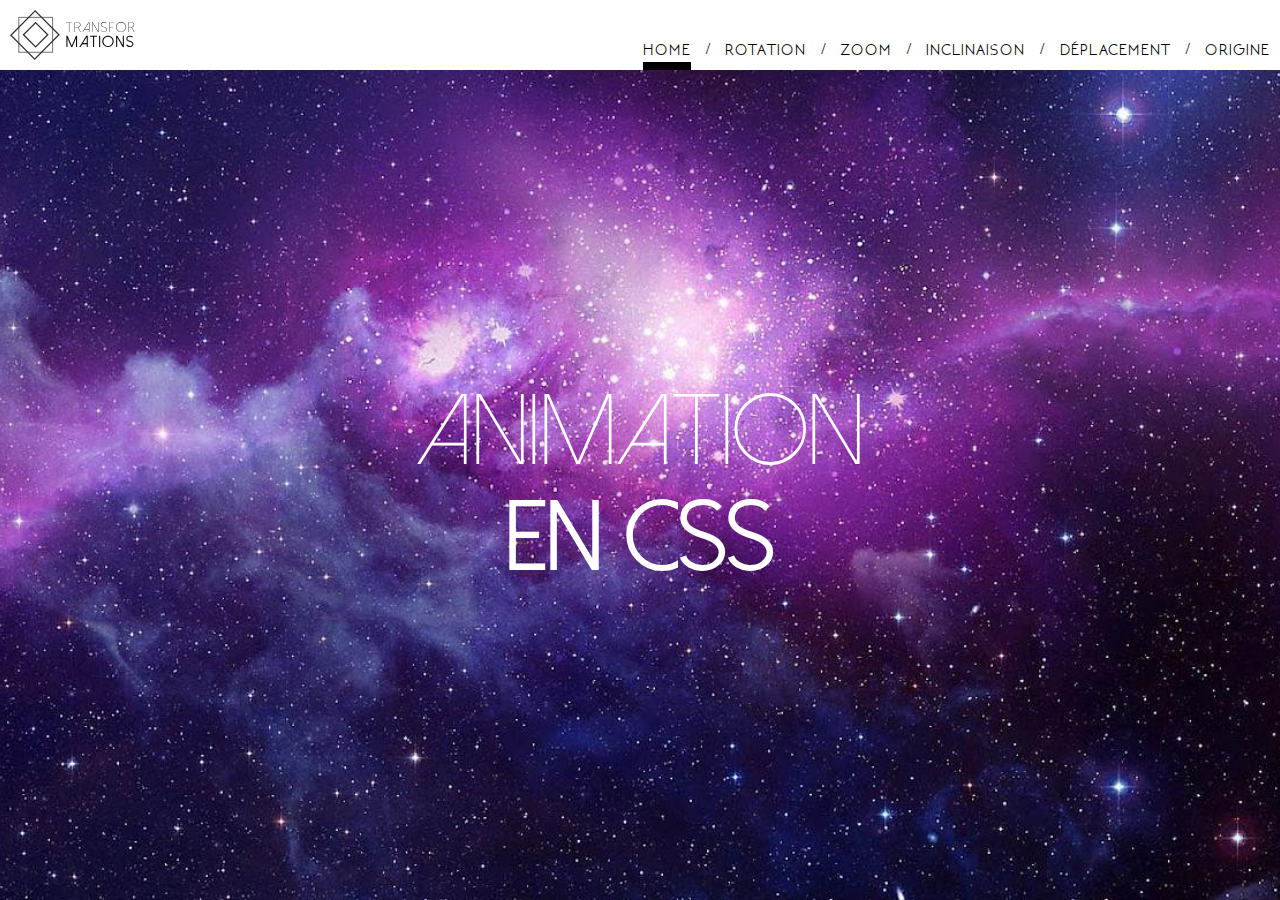
<file: animation/index.html>
<!DOCTYPE html>
<html lang="fr">
<head>
    <meta charset="UTF-8">
    <meta name="viewport" content="width=device-width, initial-scale=1.0">
    <title>Multipages</title>
    <link rel="stylesheet" href="css/styles.css">
</head>
<body>
    <header>
        <img src="img/logo.svg" alt="">
        <nav>
            <ul>
                <li><a href="index.html" class="ici">Home</a><span>/</span></li>
                <li><a href="pages/rotation.html">Rotation</a><span>/</span></li>
                <li><a href="pages/zoom.html">Zoom</a><span>/</span></li>
                <li><a href="pages/inclinaison.html">Inclinaison</a><span>/</span></li>
                <li><a href="pages/deplacement.html">Déplacement</a><span>/</span></li>
                <li><a href="pages/origin.html">Origine</a></li>
            </ul>
        </nav>
    </header>
    <main>
        <section>
            <h1>
                animation <br/>en css
            </h1>
        </section>
    </main>
</body>
</html>
</file>
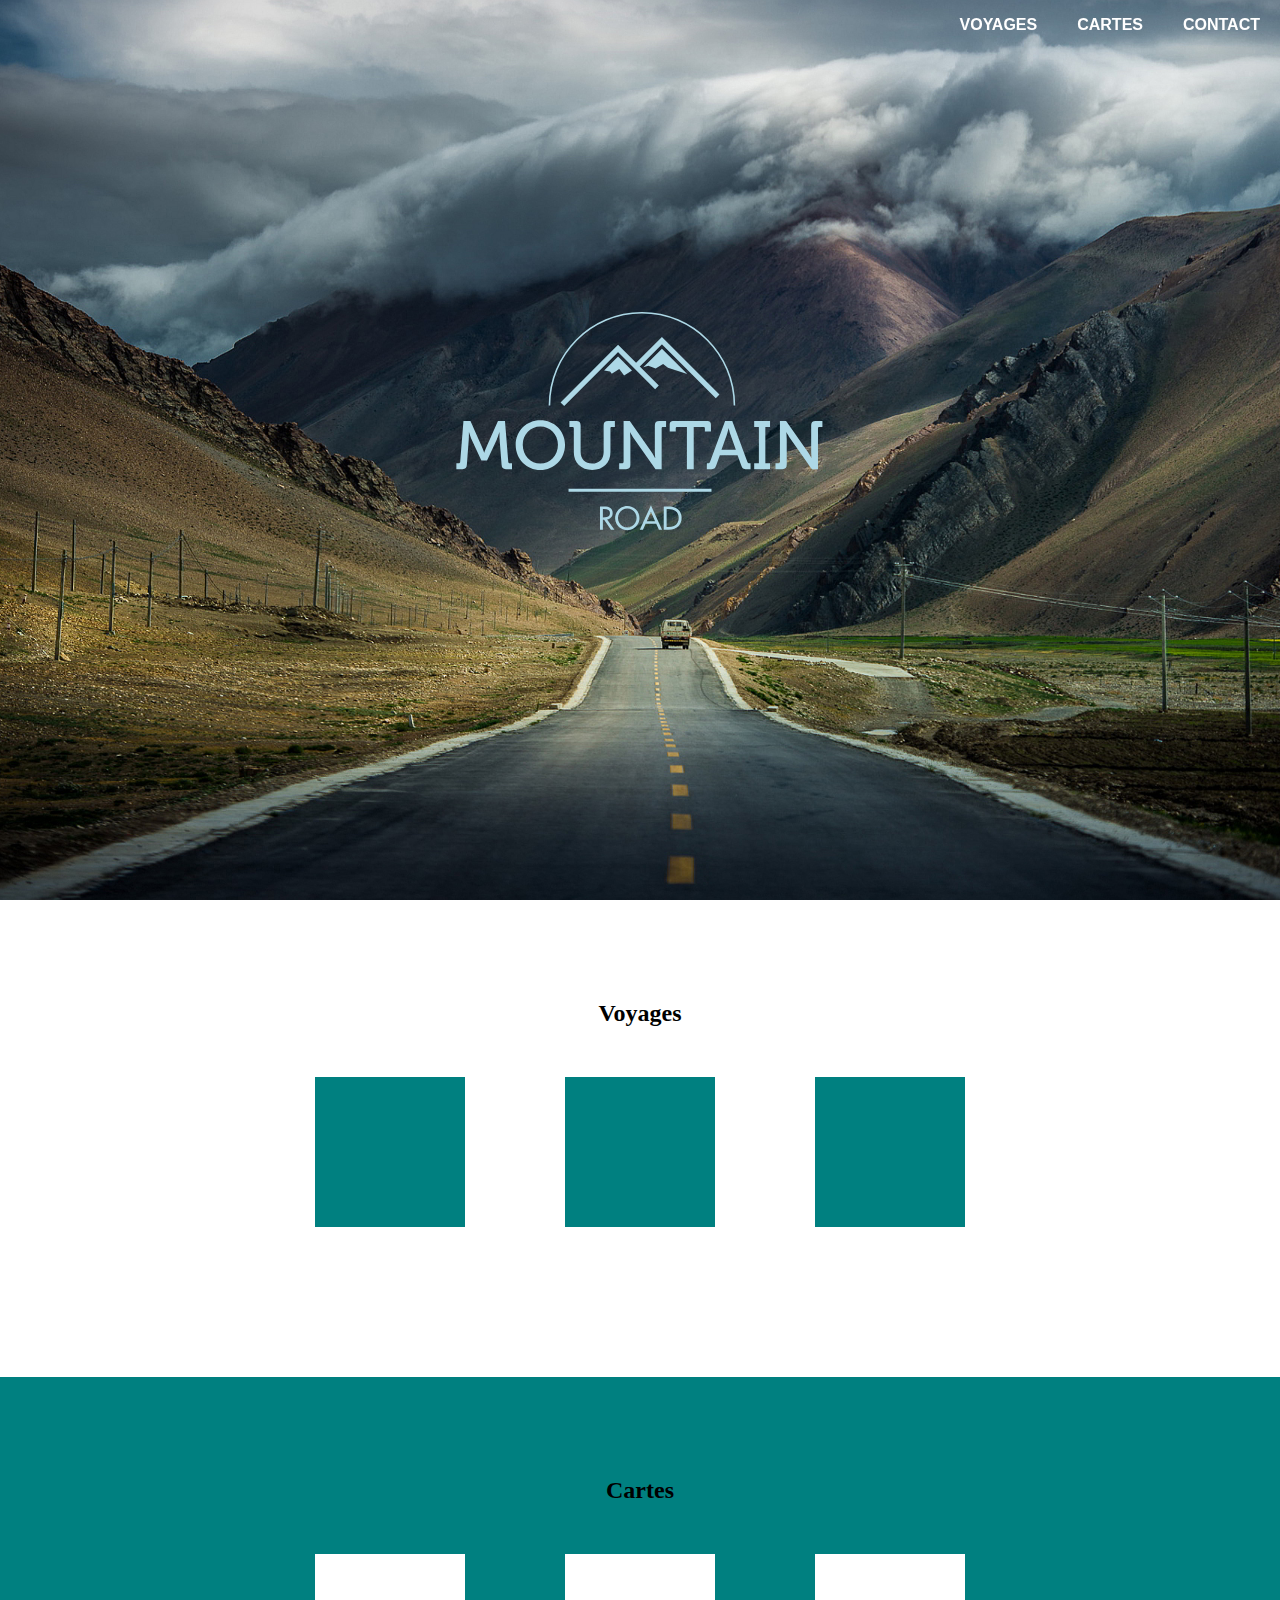
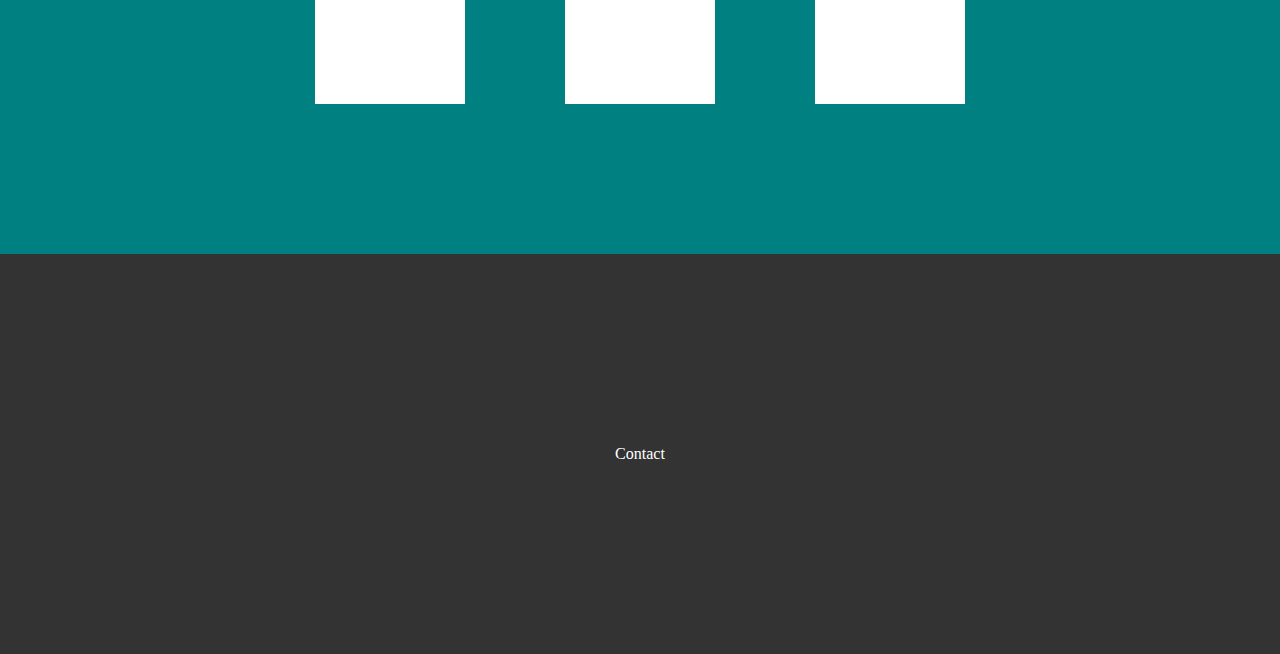
<file: montagne/index.html>
<!DOCTYPE html>
<html lang="fr">
<head>
    <meta charset="UTF-8">
    <meta name="viewport" content="width=device-width, initial-scale=1.0">
    <title>exo montagne (60/65 caractères s'affiche dans l'onglet)</title>
    <meta name="description" content="decription plus marketing (160/165 
    caractères visible dans les recherches google)">
    <link rel="stylesheet" href="css/style.css">
</head>
<body>
    <!--début header-->
    <header>
        <nav>
            <ul>
                <li ><a href="#voy">voyages</a></li>
                <li ><a href="#car">cartes</a></li>
                <li ><a href="#cont">contact</a></li>
            </ul>
        </nav>
        <div>
            <img src="img/logo.svg" alt="legende de votre image 
            visible en cas de lien cassé et pour les logiciels de déficient
            visuel">
        </div>

    </header>
    <!--fin header-->
    <main>
    <!--section 1-->
    <section id="voy">
        <h2>voyages</h2>
        <div>
            <div></div> 
            <div></div>
            <div></div>
        </div>
    </section>
    <!--fin section 1-->
    <!--section 2-->
    <section id="car">
        <h2>cartes</h2>
        <div>
            <div></div> 
            <div></div>
            <div></div>
        </div>
    </section>
    <!--fin section 2-->
</main>
<!-- footer-->
<footer id="cont">
    <p>Contact</p>
</footer>
<!-- Fin footer-->
</body>
</html>
</file>
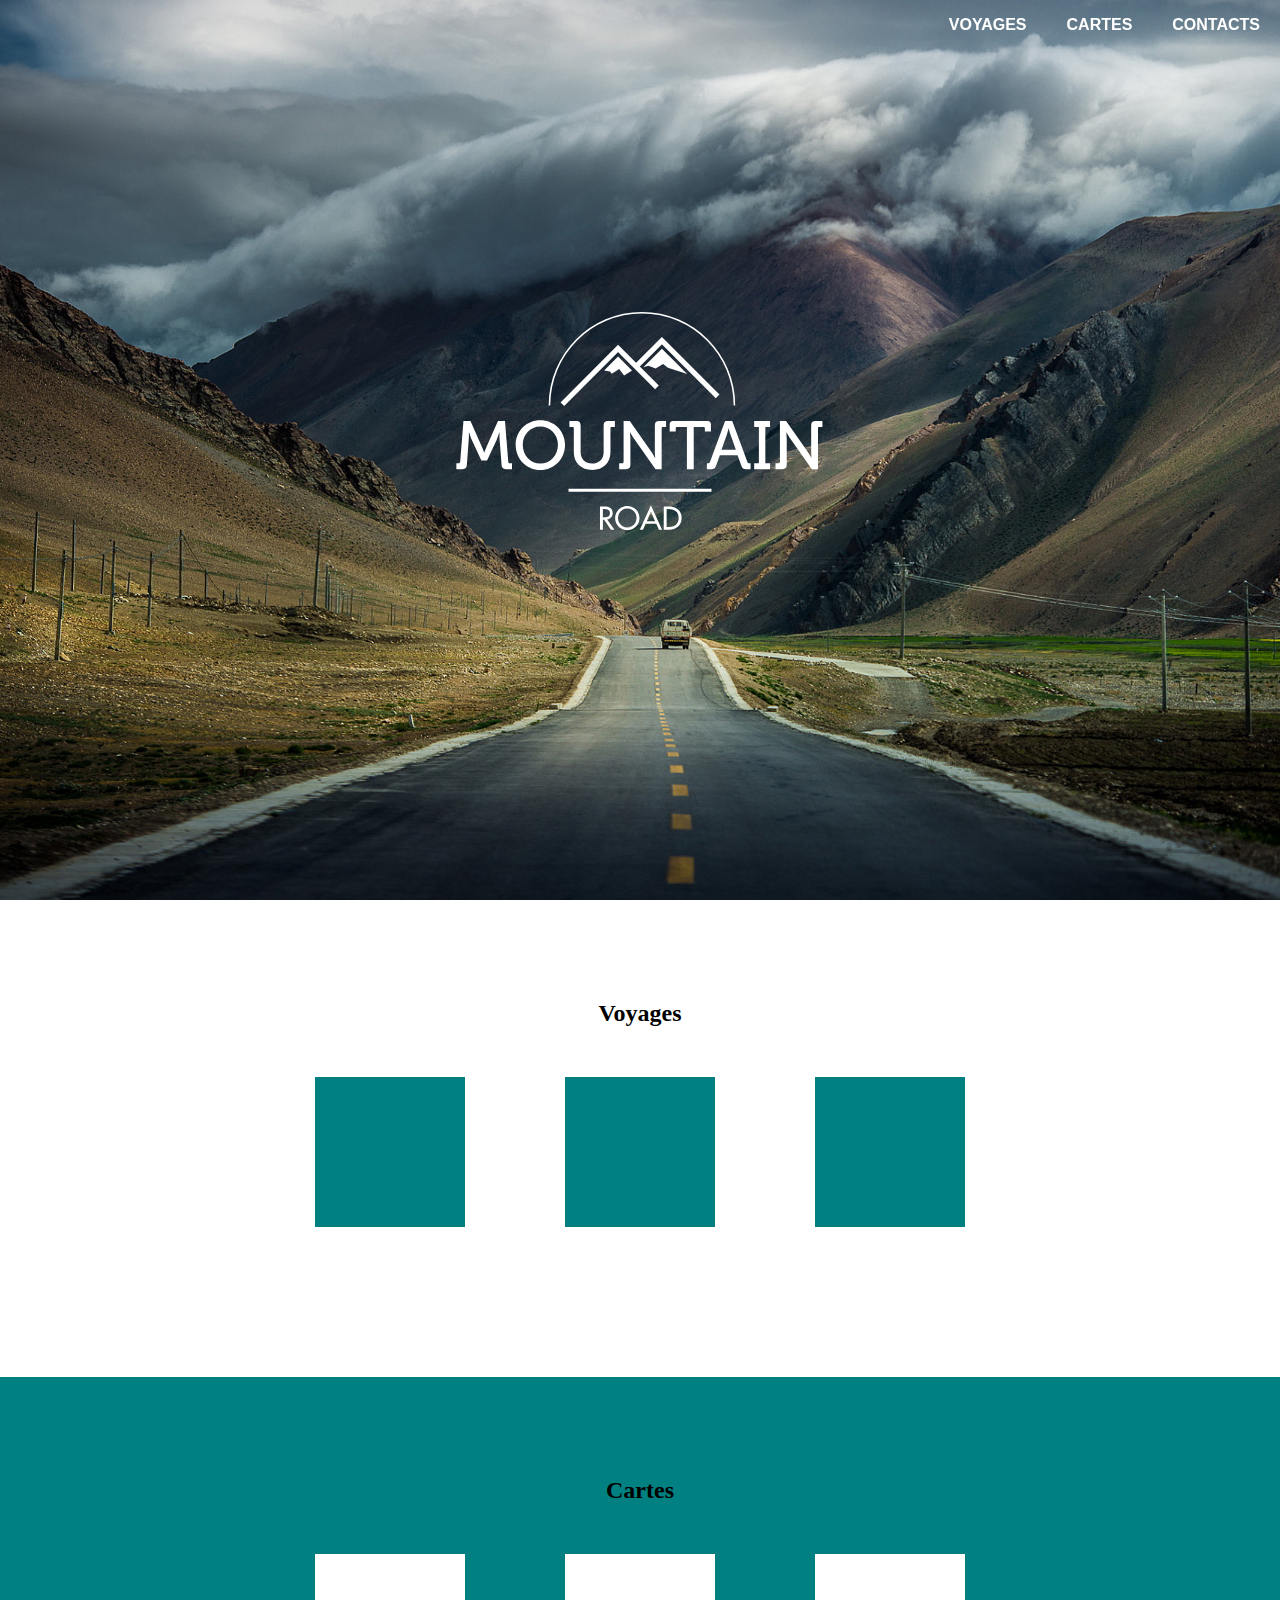
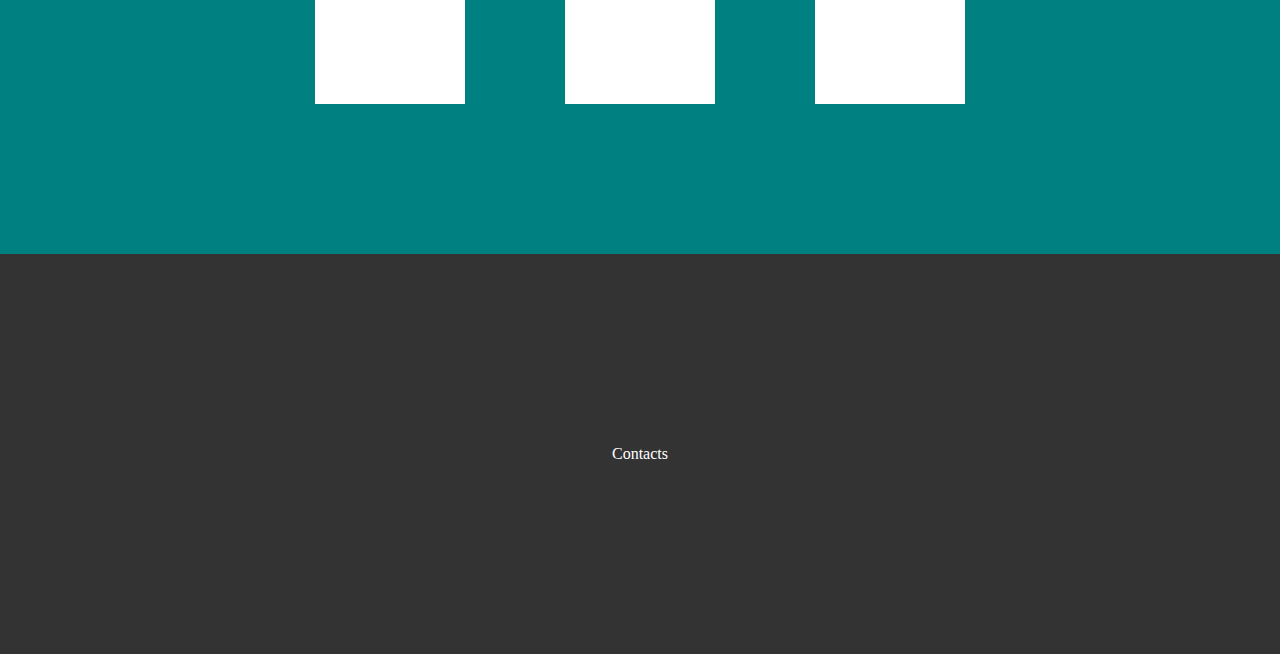
<file: voyage-main/index.html>
<!DOCTYPE html>
<html lang="fr">
<head>
    <meta charset="UTF-8">
    <meta name="viewport" content="width=device-width, initial-scale=1.0">
    <title>Exercice montagne </title>
    <!-- Titre de la page doit contenir 60/65 caractères-->
    <meta name="description" content="Description marketing">
    <!--description plus marketing 160/165 caractères vsible dans les recherche Google"-->
    <link rel="stylesheet" href="css/index.css">
</head>
<body>
    <!--début du header-->
    <header>
        <nav>
            <ul>
                <li><a href="#voyages">voyages</a></li>
                <!-- mettre un # en attendant de mettre le lien définitif, et faire un ctrl+F pour trouver tout les #-->
                <li><a href="#cartes">cartes</a></li>
                <li><a href="#contacts">contacts</a></li>
        </nav>
        <div>
            <img src="img/logo.svg" alt="Logo du site">
            <!--alt= legende de l'image visible en cas de lien cassé et pour les logiciels de déficient visuel-->
        </div>
    </header>  
    <!--fin du header-->
    
    <main>
    <!--début de la section 1-->
        <section id="voyages">
            <h2>voyages</h2>
            <div>
                <div></div>
                <div></div>
                <div></div>
            </div>
        </section>
    <!--fin de la section 1-->

    <!--début de la section 2-->
    <section id="cartes">
        <h2>cartes</h2>
        <div>
            <div></div>
            <div></div>
            <div></div>
        </div>
    </section>
    <!--fin de la section 2-->
    </main>

    <!-- début footer-->
    <footer id="contacts">
        <p>Contacts</p>
    </footer>
    <!-- fin du footer-->

</body>
</html>
</file>
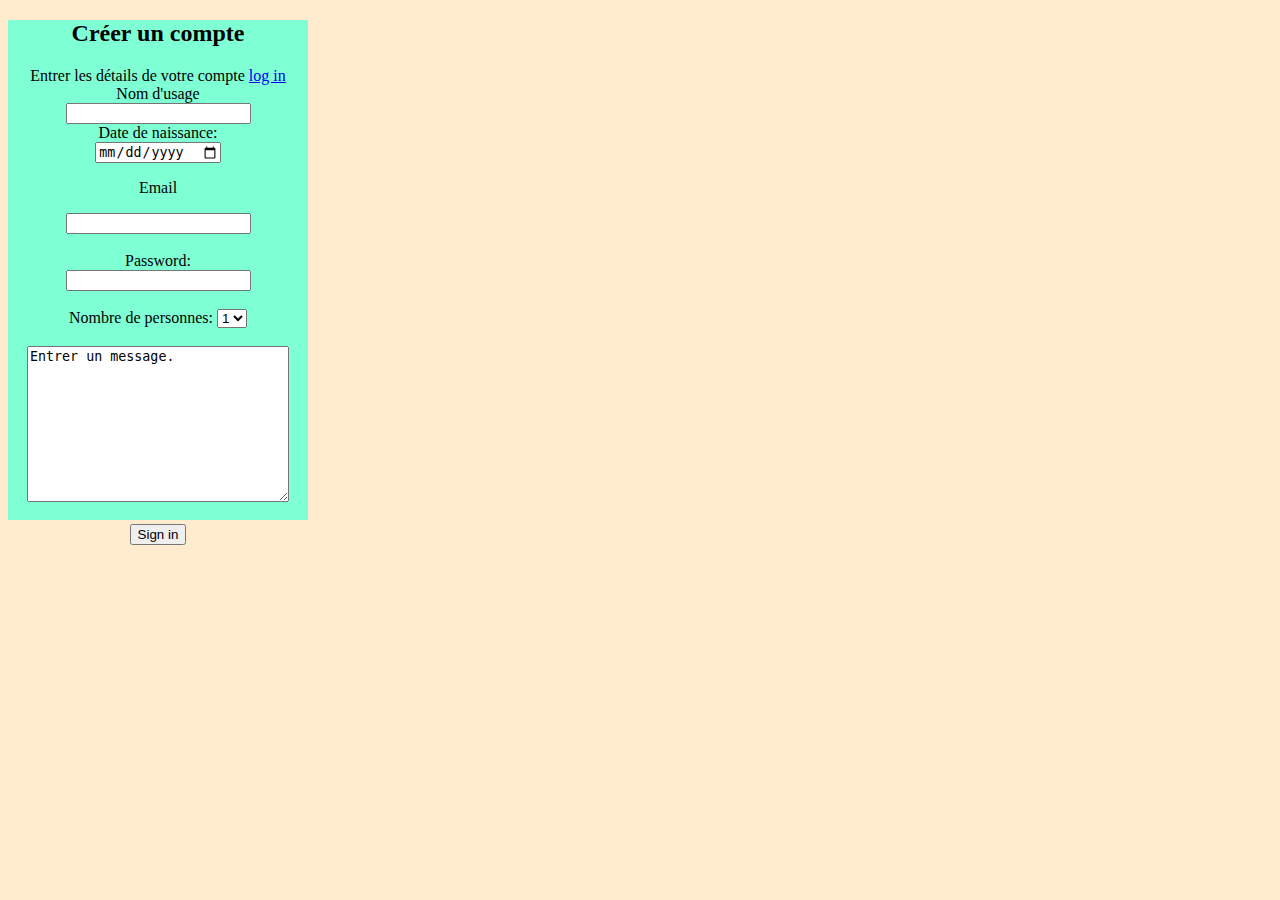
<file: Securite/create.html>
<!DOCTYPE html>
<html lang="en">
<head>
    <meta charset="UTF-8">
    <meta name="viewport" content="width=device-width, initial-scale=1.0">
    <title>Create account</title>
    <link rel="stylesheet" href="welcome.css">
</head>
<body>
    <main class="container">
    <h2>Créer un compte</h2>
    <span>Entrer les détails de votre compte</span>
    <a href="welcome.html"> log in</a>

        <form >
            <label for="username">Nom d'usage</label><br>
            <input type="text" maxlength="30" ><br>

            <label for="birthday">Date de naissance:</label><br>
            <input type="date" ><br>

            <p>Email</p>
            <input type="email" maxlength="30">
            <br><br>

            <label for="pwd">Password:</label><br>
            <input type="password" maxlength="16" ><br><br>
            
            <label for="family">Nombre de personnes:</label>
            <select >
                <option value="1">1</option>
                <option value="2">2</option>
                <option value="3">3</option>
                <option value="4">4</option>
            </select>
            <br><br>

            <textarea name="message" rows="10" cols="30" maxlength="200">Entrer un message.</textarea>
            <br><br>
            <input type="submit" value="Sign in"><br> 
        </form>
    </main>
</body>
</html>
</file>
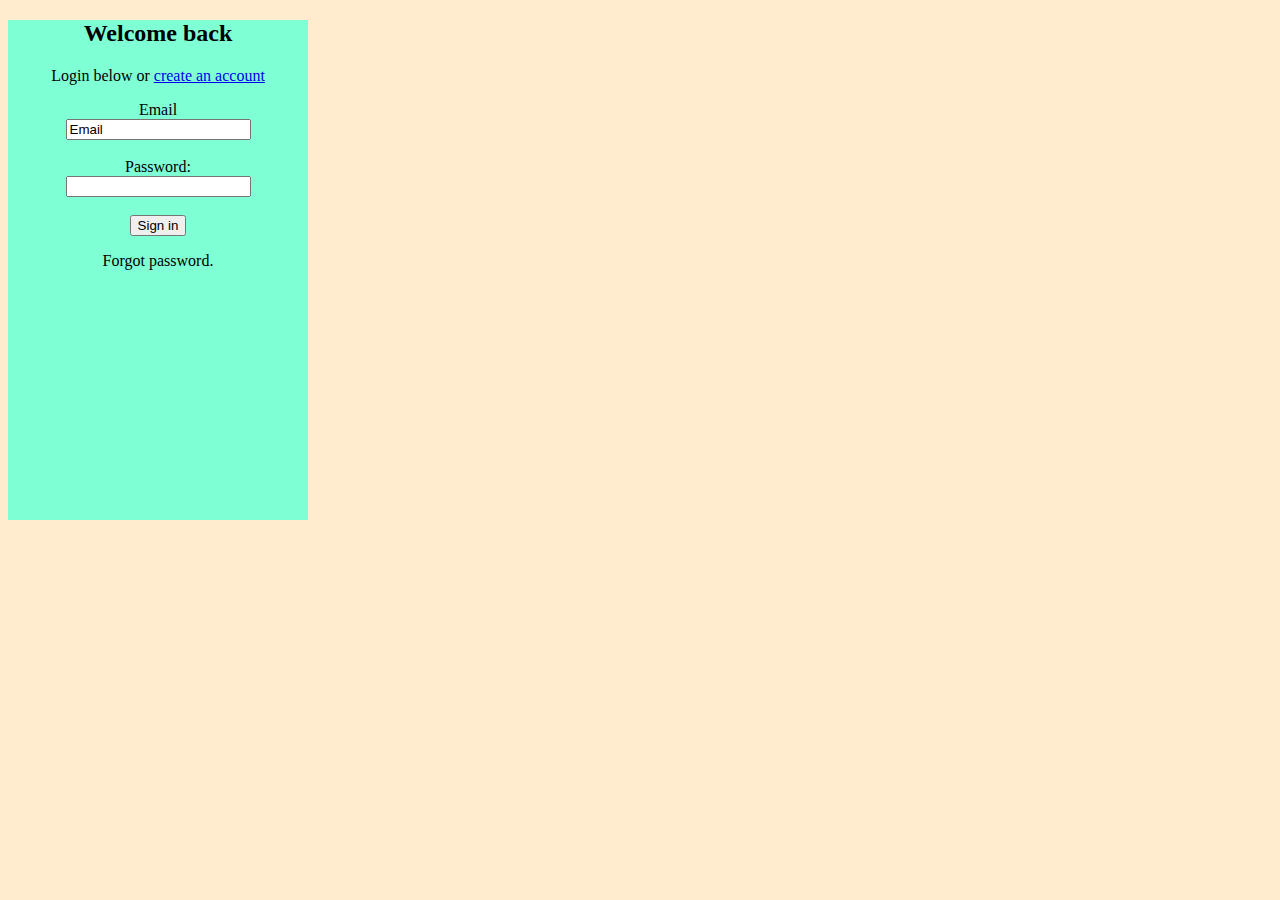
<file: Securite/welcome.html>
<!DOCTYPE html>
<html lang="en">
<head>
    <meta charset="UTF-8">
    <meta name="viewport" content="width=device-width, initial-scale=1.0">
    <title>Form Welcome</title>
    <link rel="stylesheet" href="welcome.css">
</head>
    <body>
        <main class="container">
            <h2>Welcome back</h2>
            <p>Login below or <a href="create.html">create an account</a></p>


            <form>
                <label for="champ_email">Email</label><br>
                <input type="email" id="champ_email" name="param_email" value="Email"><br><br>
                <!--pour sécuriser le champ bien définir le type -->
                
                <label for="pwd">Password:</label><br>
                <input type="password" id="pwd" name="param_pwd" minlength="6" maxlength="16"><br><br>
                <!--minlength et maxlenght pour le minimum et maximum de caractère-->
                
                <input type="submit" value="Sign in"><br>
                <!-- on peut utiliser submit ou button, button est plus facile à personnaliser-->
            </form> 

            <p>Forgot password.</p>
        
        </main>
    </body>
</html>
</file>
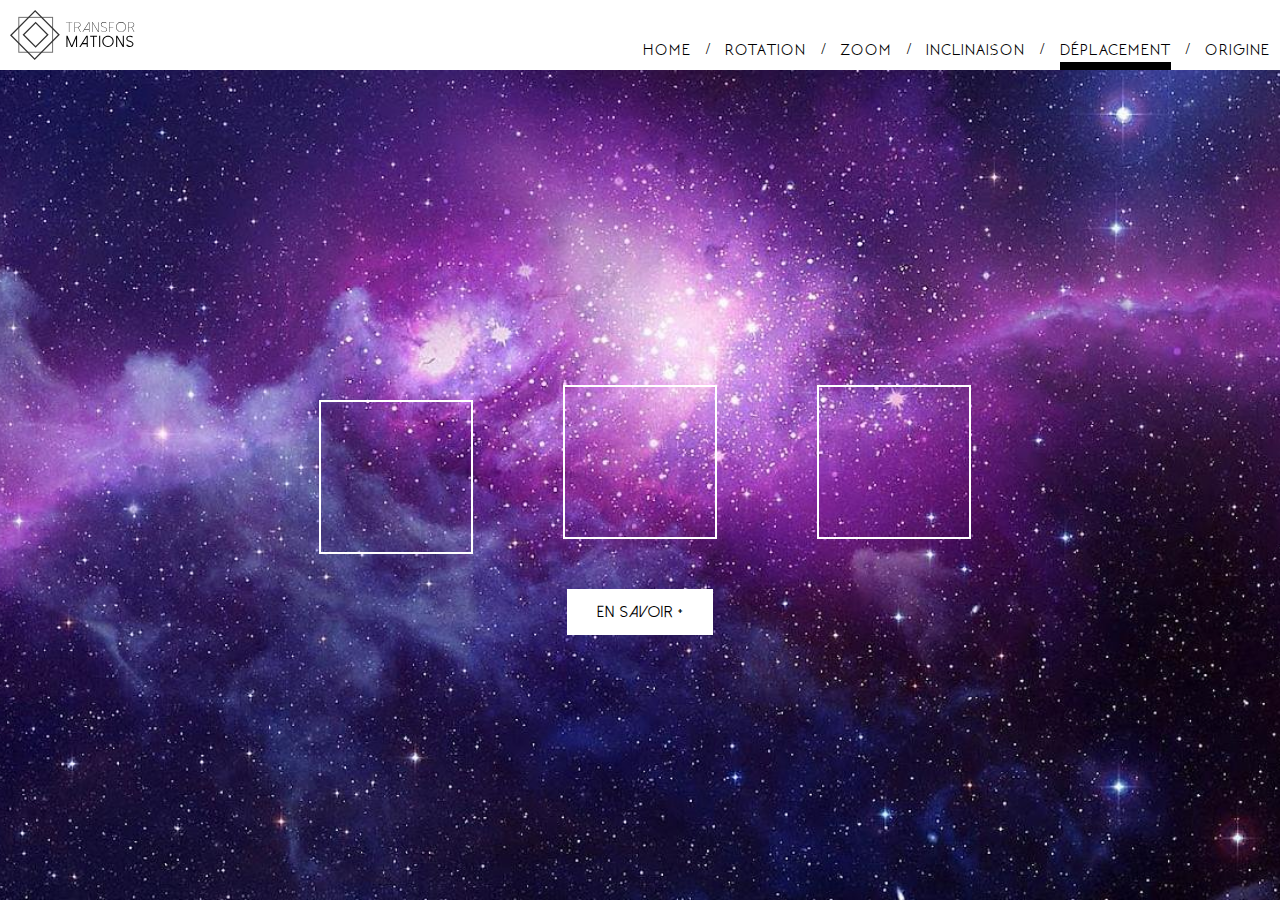
<file: animation/pages/deplacement.html>
<!DOCTYPE html>
<html lang="fr">
<head>
    <meta charset="UTF-8">
    <meta name="viewport" content="width=device-width, initial-scale=1.0">
    <title>Multipages</title>
    <link rel="stylesheet" href="../css/styles.css">
</head>
<body>
    <header>
        <img src="../img/logo.svg" alt="">
        <nav>
            <ul>
                <li><a href="../index.html">Home</a><span>/</span></li>
                <li><a href="rotation.html">Rotation</a><span>/</span></li>
                <li><a href="zoom.html">Zoom</a><span>/</span></li>
                <li><a href="inclinaison.html">Inclinaison</a><span>/</span></li>
                <li><a href="deplacement.html" class="ici">Déplacement</a><span>/</span></li>
                <li><a href="origin.html">Origine</a></li>
            </ul>
        </nav>
    </header>
    <main>
        <section id="dep">
            <div>
                <div></div>
                <div></div>
                <div></div>
            </div>
            <!--target blank permet d'ouvrir le lien dans un nouvel onglet-->
            <a href="https://www.alsacreations.com/article/lire/1418-css3-transformations-2d.html#translate" target="_blank">en savoir +</a>

        </section>
    </main>
</body>
</html>
</file>
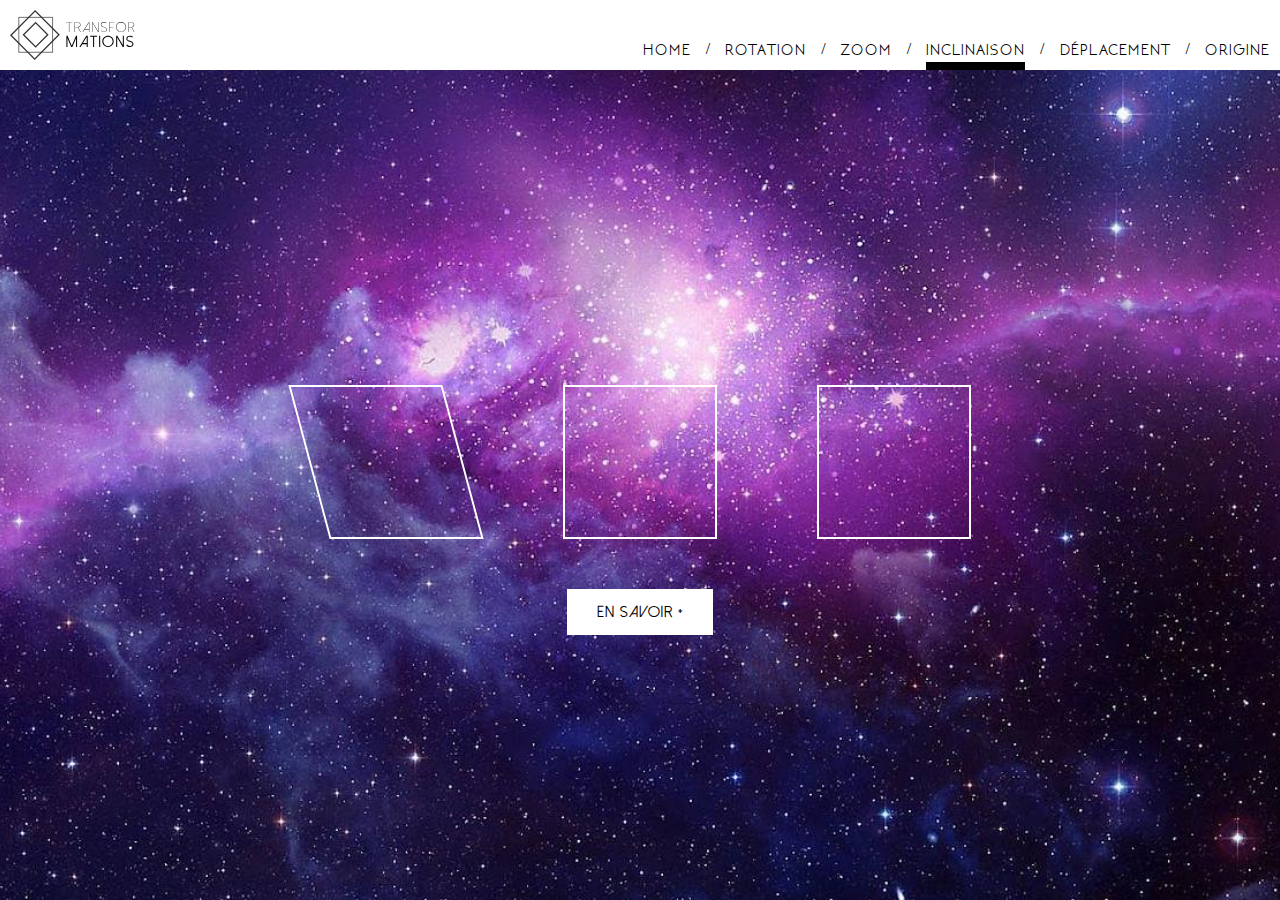
<file: animation/pages/inclinaison.html>
<!DOCTYPE html>
<html lang="fr">
<head>
    <meta charset="UTF-8">
    <meta name="viewport" content="width=device-width, initial-scale=1.0">
    <title>Multipages</title>
    <link rel="stylesheet" href="../css/styles.css">
</head>
<body>
    <header>
        <img src="../img/logo.svg" alt="">
        <nav>
            <ul>
                <li><a href="../index.html">Home</a><span>/</span></li>
                <li><a href="rotation.html">Rotation</a><span>/</span></li>
                <li><a href="zoom.html">Zoom</a><span>/</span></li>
                <li><a href="inclinaison.html" class="ici">Inclinaison</a><span>/</span></li>
                <li><a href="deplacement.html">Déplacement</a><span>/</span></li>
                <li><a href="origin.html">Origine</a></li>
            </ul>
        </nav>
    </header>
    <main>
        <section id="incli">
            <div>
                <div></div>
                <div></div>
                <div></div>
            </div>
            <!--target blank permet d'ouvrir le lien dans un nouvel onglet-->
            <a href="https://www.alsacreations.com/article/lire/1418-css3-transformations-2d.html#skew" target="_blank">en savoir +</a>

        </section>
    </main>
</body>
</html>
</file>
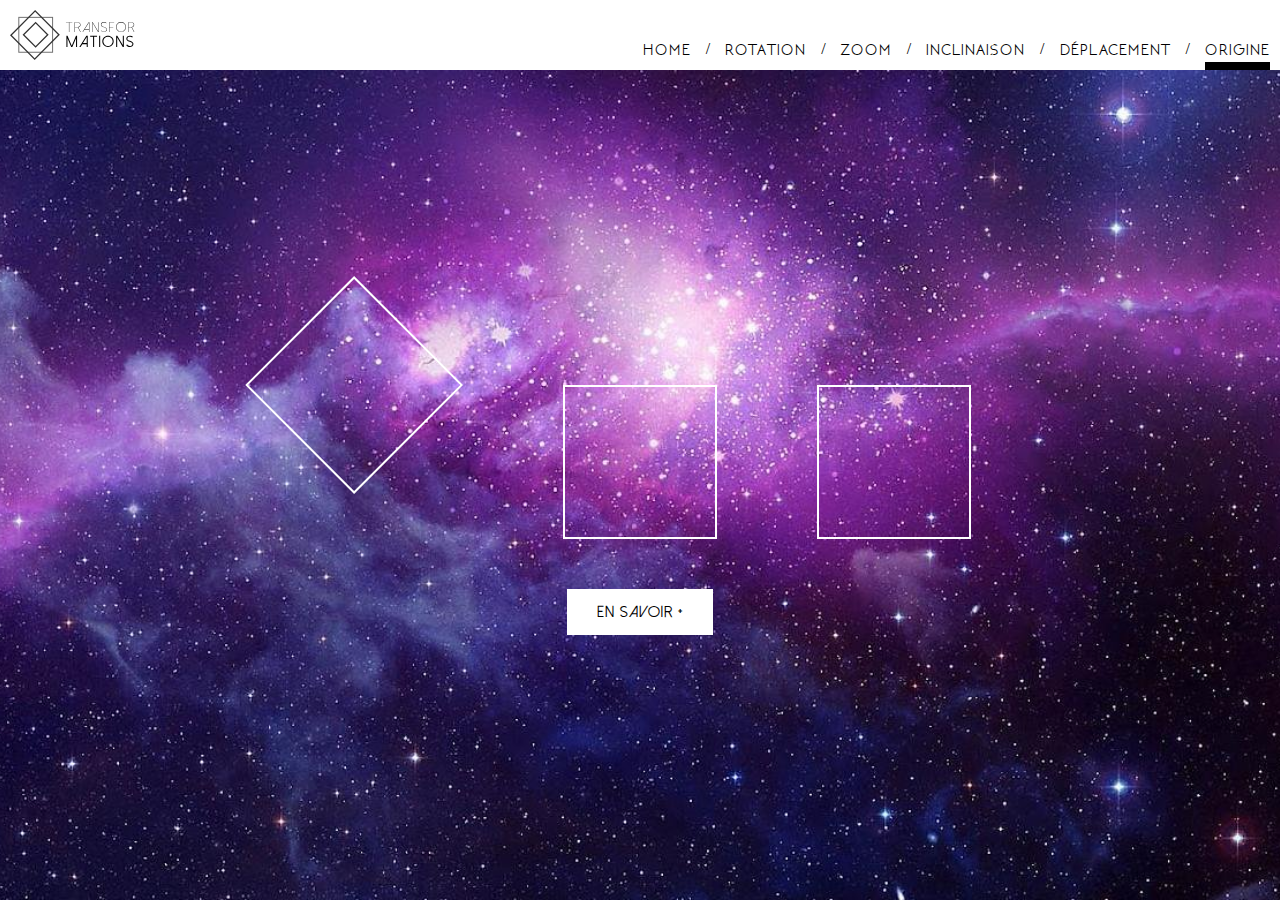
<file: animation/pages/origin.html>
<!DOCTYPE html>
<html lang="fr">
<head>
    <meta charset="UTF-8">
    <meta name="viewport" content="width=device-width, initial-scale=1.0">
    <title>Multipages</title>
    <link rel="stylesheet" href="../css/styles.css">
</head>
<body>
    <header>
        <img src="../img/logo.svg" alt="">
        <nav>
            <ul>
                <li><a href="../index.html">Home</a><span>/</span></li>
                <li><a href="rotation.html">Rotation</a><span>/</span></li>
                <li><a href="zoom.html">Zoom</a><span>/</span></li>
                <li><a href="inclinaison.html">Inclinaison</a><span>/</span></li>
                <li><a href="deplacement.html">Déplacement</a><span>/</span></li>
                <li><a href="origin.html" class="ici">Origine</a></li>
            </ul>
        </nav>
    </header>
    <main>
        <section id="ori">
            <div>
                <div></div>
                <div></div>
                <div></div>
            </div>
            <!--target blank permet d'ouvrir le lien dans un nouvel onglet-->
            <a href="https://www.alsacreations.com/article/lire/1418-css3-transformations-2d.html#origin" target="_blank">en savoir +</a>

        </section>
    </main>
</body>
</html>
</file>
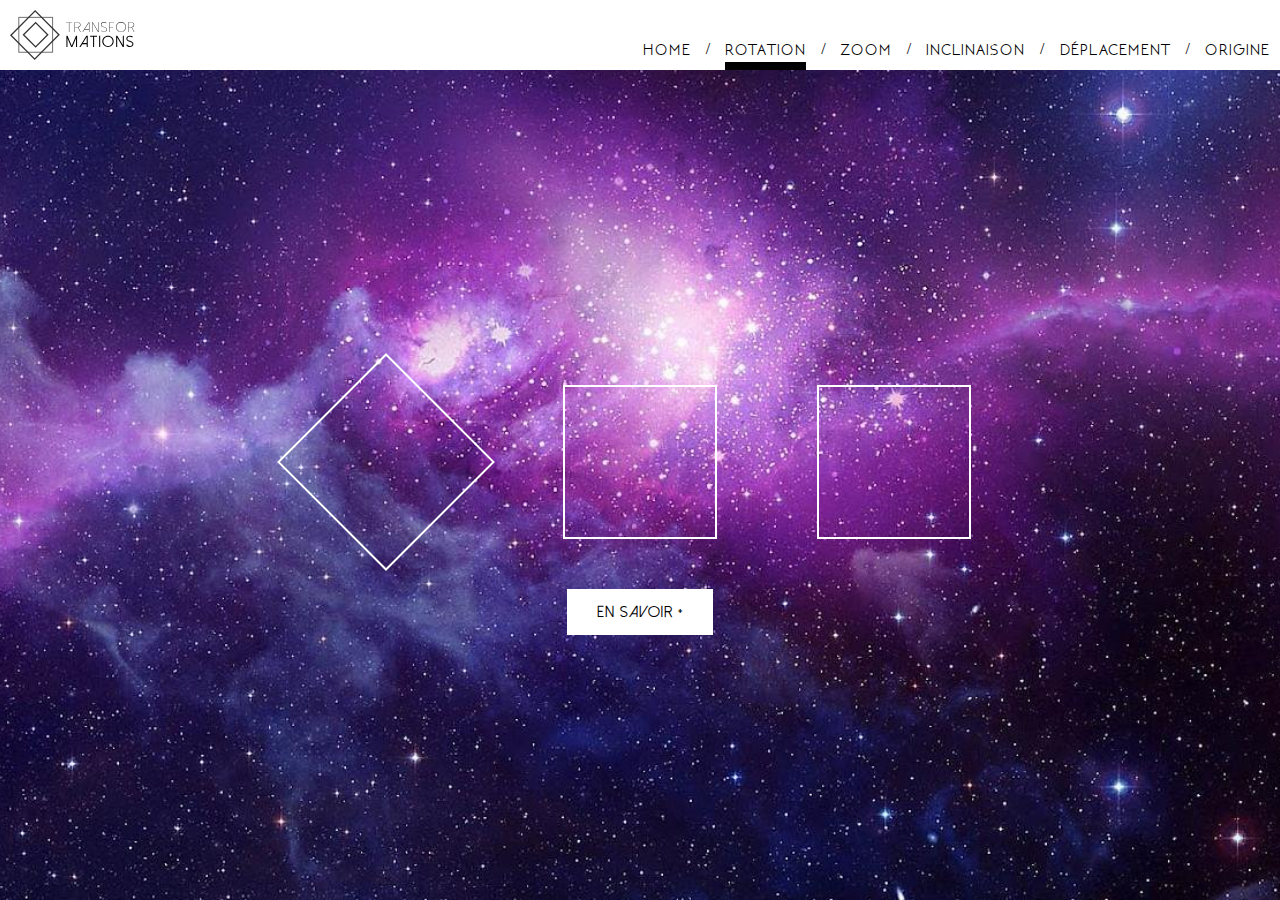
<file: animation/pages/rotation.html>
<!DOCTYPE html>
<html lang="fr">
<head>
    <meta charset="UTF-8">
    <meta name="viewport" content="width=device-width, initial-scale=1.0">
    <title>Multipages</title>
    <link rel="stylesheet" href="../css/styles.css">
</head>
<body>
    <header>
        <img src="../img/logo.svg" alt="">
        <nav>
            <ul>
                <li><a href="../index.html">Home</a><span>/</span></li>
                <li><a href="rotation.html"class="ici">Rotation</a><span>/</span></li>
                <li><a href="zoom.html">Zoom</a><span>/</span></li>
                <li><a href="inclinaison.html">Inclinaison</a><span>/</span></li>
                <li><a href="deplacement.html">Déplacement</a><span>/</span></li>
                <li><a href="origin.html">Origine</a></li>
            </ul>
        </nav>
    </header>
    <main>
        <section id="rot">
            <div>
                <div></div>
                <div></div>
                <div></div>
            </div>
            <!--target blank permet d'ouvrir le lien dans un nouvel onglet-->
            <a href="https://www.alsacreations.com/article/lire/1418-css3-transformations-2d.html#rotate" target="_blank">en savoir +</a>

        </section>
    </main>
</body>
</html>
</file>
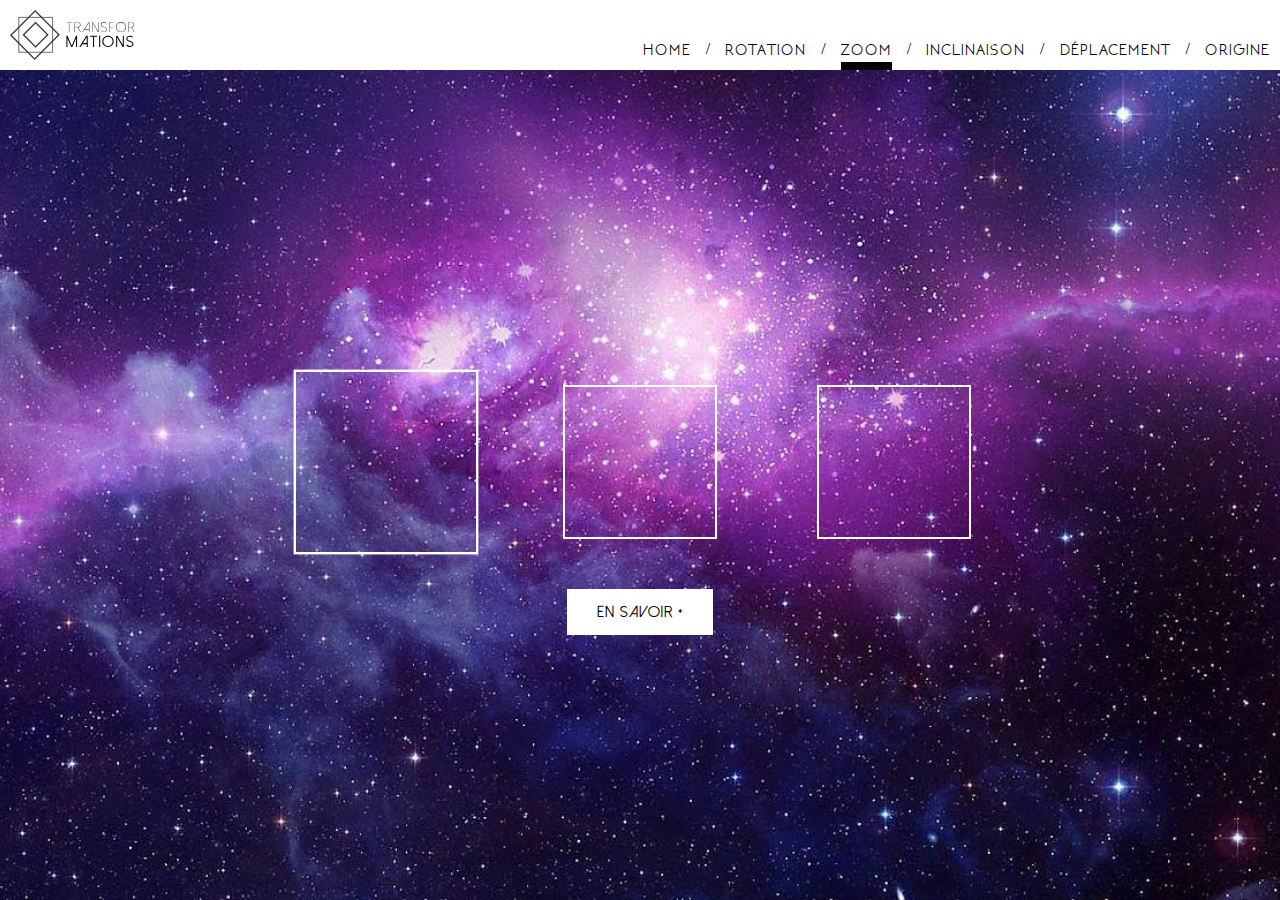
<file: animation/pages/zoom.html>
<!DOCTYPE html>
<html lang="fr">
<head>
    <meta charset="UTF-8">
    <meta name="viewport" content="width=device-width, initial-scale=1.0">
    <title>Multipages</title>
    <link rel="stylesheet" href="../css/styles.css">
</head>
<body>
    <header>
        <img src="../img/logo.svg" alt="">
        <nav>
            <ul>
                <li><a href="../index.html">Home</a><span>/</span></li>
                <li><a href="rotation.html">Rotation</a><span>/</span></li>
                <li><a href="zoom.html" class="ici">Zoom</a><span>/</span></li>
                <li><a href="inclinaison.html">Inclinaison</a><span>/</span></li>
                <li><a href="deplacement.html">Déplacement</a><span>/</span></li>
                <li><a href="origin.html">Origine</a></li>
            </ul>
        </nav>
    </header>
    <main>
        <section id="zoom">
            <div>
                <div></div>
                <div></div>
                <div></div>
            </div>
            <!--target blank permet d'ouvrir le lien dans un nouvel onglet-->
            <a href="https://www.alsacreations.com/article/lire/1418-css3-transformations-2d.html#scale" target="_blank">en savoir +</a>

        </section>
    </main>
</body>
</html>
</file>
<file: animation/css/styles.css>
*{
    margin: 0;
    padding: 0;
}
/************************
FONTS
************************/
/*Ne pas oublier de changer le chemin vers votre dossier fonts*/
@font-face {
    font-family: 'DolceLight';
    src: url('../fonts/DolceVitaLight.eot');
    src: url('../fonts/DolceVitaLight.eot?#iefix') format('embedded-opentype'),
        url('../fonts/DolceVitaLight.woff2') format('woff2'),
        url('../fonts/DolceVitaLight.woff') format('woff'),
        url('../fonts/DolceVitaLight.ttf') format('truetype');
    font-weight: 300;
    font-style: normal;
    font-display: swap;
}

@font-face {
    font-family: 'Neo';
    src: url('../fonts/NEOTERIC-Bold.eot');
    src: url('../fonts/NEOTERIC-Bold.eot?#iefix') format('embedded-opentype'),
        url('../fonts/NEOTERIC-Bold.woff2') format('woff2'),
        url('../fonts/NEOTERIC-Bold.woff') format('woff'),
        url('../fonts/NEOTERIC-Bold.ttf') format('truetype');
    font-weight: bold;
    font-style: normal;
    font-display: swap;
}

@font-face {
    font-family: 'Dolce';
    src: url('../fonts/DolceVita.eot');
    src: url('../fonts/DolceVita.eot?#iefix') format('embedded-opentype'),
        url('../fonts/DolceVita.woff2') format('woff2'),
        url('../fonts/DolceVita.woff') format('woff'),
        url('../fonts/DolceVita.ttf') format('truetype');
    font-weight: normal;
    font-style: normal;
    font-display: swap;
}


/*********FIn FoNTS *****/
header{
    height: 70px;/*hauteur du header*/
    display: flex;/*permet à l'image et la nav d'être à côté*/
    justify-content: space-between;/*les éléments se répartissent 
    de droite à gauche et bord à bord du header*/
}
header img{
    height: 50px;/*hauteur de l'image*/
    margin: 10px;/*marge de 10px autour de l'image*/
}
header nav {
    display: flex; /* permet l'utilisation d'align-items*/
    align-items: end;/*permet de mettre la UL en bas de la nav*/
    margin-right: 10px;/* éloigner la nav de la droite de l'écran*/

}
header nav ul{
    display: flex;/* permet au LI d'être les unes à côté des autres*/
    list-style: none;/* enlève les puces*/

}
header nav ul li{
    display: flex;/* permet de mettre les A à côté des span*/
}
header nav ul li a{
    font-family: 'Neo';/*modification de la font*/
    text-transform: uppercase;/*mettre en majuscule la typo*/
    letter-spacing: 1px;/*va créer un espace entre les lettres interlettrage*/
    color:black;/*mettre la couleur au texte*/
    text-decoration: none;/*enlever le soulignement sur le A*/
    transition: 0.5s;/*mets un effet sur l'animation de la bordure*/
    height:30px; /* fixe la hauteur a 30px pour ne pas avoir de décalage quand la bordure s'affiche*/
    display: block;/*obligatoire pour mettre une hauteur au A(élément inline par défaut)*/
    box-sizing: border-box;/*force la bordure à être à l'intérieur de la hauteur du A*/
}
header nav ul li a:hover, .ici{
    border-bottom:8px solid ; /*affiche une bordure sous le A au survol 
    et affiche une bordure sur l'élément qui a la classe*/
}

header nav ul li span{
    margin :0 15px; /*ajoute une marge à gauche et à droite de chaque span*/
}
main section{
    height: calc(100vh - 70px);/* on enlève la hauteur du header à la hauteur de l'écran 
    pour que la section occupe le reste de l'espace*/
    background: url("../img/fond3.jpg") center;/*ajoute l'image en fond de section*/
    background-size: cover;/* oblige le fond à occuper l'intégralité de la section*/
    display: flex;/*permet l'utilisation de justify-content et align-items*/
    justify-content: center;/*va centrer le h1 + la div et le des autres section sur la largeur*/
    align-items: center;/*va centrer le h1 + la div et le des autres section sur la hauteur*/
    flex-direction: column;/*va permettre à la div parent et au a d'être l'un au dessus de l'autre*/
}
main section h1{
    font-family: 'Dolce';
    font-size: 100px;/*taille du titre*/
    color: white;/*couleur du titre*/
    text-align: center;/*centre le titre*/
    font-weight: normal;/*enlève le bold qui est mis par défaut sur le h1*/
}
main section h1::first-line{
    font-family: 'DolceLight';/*change la font de la première ligne*/
}
/********************************************************
Les Pages
********************************************************/
section>div {/*cible la div de premier niveau*/
    display: flex;/*permet de mettre les 3 div les unes à côté des autres*/
}
section>div div{
    width: 150px;/*largeur des 3 petites div*/
    height: 150px;/*hauteur des 3 petites div*/
    margin: 50px;/*éloigne les 3 div les unes des autres*/
    border: 2px solid white;/*bordure blanche sur les 3 div*/
}
section a{
    color: black;/* couleur du lien A*/
    padding: 15px 30px; /*ajoute une marge interne de 15px en haut et en bas et 30px à gauche et à droite*/
    background: white;/*fond de couleur*/
    font-family: "Dolce";/*change la font*/
    letter-spacing: 1px;/*espace les lettres*/
    text-decoration: none;/*enlève le soulignement*/
    transition:0.5s;/*va mettre un effet sur les changements du hover*/
}
section a:hover{
    background: black;/* change la couleur de fond au survol*/
    color:white;/* change la couleur du texte au survol*/
}
/*rotation*/
#rot>div div:first-of-type{
    transform: rotate(45deg);/*créer une rotation sur la première div des l'ouverture de la page*/
}
#rot>div div:nth-of-type(2):hover{
    transform: rotate(45deg);/*créer une rotation sur la deuxième div au survol*/
}
#rot>div div:nth-of-type(3){
    transition: 0.5s; /*ajoute l'effet sur la rotation de la troisieme div*/
}
#rot>div div:nth-of-type(3):hover{ /*au survol (hover) ça tourne*/
    transform: rotate(45deg);/*créer une rotation sur la troisieme div au survol*/
    
}
/*zoom*/ 
/*de 0 à 1 = réduction, au dessus de 1 = agrandissement*/
#zoom>div div:first-of-type{
    transform: scale(1.2); /*va augmenter la taille de la première div*/
}
#zoom>div div:nth-of-type(2):hover{
    transform: scale(0.8);/*va réduire la taille de la deuxième div*/
}
#zoom>div div:nth-of-type(3){
    transition: 0.5s; /*ajoute l'effet sur la troisième div sur le changement de taille*/
}
#zoom>div div:nth-of-type(3):hover{/*au survol (hover) ça se réduit*/
    transform: scale(0.3);/*va réduire la taille de la troisième div*/
    
}
/*inclinaison*/
#incli>div div:first-of-type{
    transform: skewX(15deg);/*va incliner la première div sur l'axe des X (horizontalement)*/
}
#incli>div div:nth-of-type(2):hover{
    transform: skewY(15deg); /*va incliner la première div sur l'axe des Y (verticalement)*/
}
#incli>div div:nth-of-type(3){
    transition: 0.5s; /*ajoute l'effet sur l'inclinaison*/
}
#incli>div div:nth-of-type(3):hover{/*au survol (hover) ça s'incline*/
    transform: skewX(15deg);/*va incliner la première div sur l'axe des X (horizontalement)*/
    
}
/*déplacement*/
#dep>div div:first-of-type{
    transform: translate(10px, 15px);/*va déplacer la div de 10px sur l'axe des X et de 15px sur l'axe des Y*/
}
#dep>div div:nth-of-type(2):hover{
    transform: translateY(15px);/*va déplacer la div de 15px sur l'axe des Y*/
}
#dep>div div:nth-of-type(3){
    transition: 0.5s; /*ajoute l'effet sur le déplacement*/
}
#dep>div div:nth-of-type(3):hover{/*au survol (hover) ça se déplace*/
    transform: translateX(15px);/*va déplacer la div de 15px sur l'axe des X*/
    
}
/*origin*/
#ori>div div:first-of-type{
    transform-origin:top right;/*change le point d'origine de ma transformation. 
    La rotation va se faire part rapport à l'angle haut droit*/
    transform: rotate(45deg);/*créer une rotation sur la première div des l'ouverture de la page*/
}
#ori>div div:nth-of-type(2){
    transform-origin:bottom left;/*change le point d'origine de ma transformation. 
    La rotation va se faire part rapport à l'angle bas gauche*/
}
#ori>div div:nth-of-type(2):hover{
    transform: rotate(45deg);/*créer une rotation sur la deuxième div*/
}
#ori>div div:nth-of-type(3){
    transform-origin:bottom right;/*change le point d'origine de ma transformation. 
    La rotation va se faire part rapport à l'angle bas droit*/
    transition: 0.5s; /*ajoute l'effet sur le déplacement*/
}
#ori>div div:nth-of-type(3):hover{/*au survol (hover) ça se déplace*/
    transform: rotate(45deg);/*créer une rotation sur la troisieme div*/
    
}
</file>
<file: montagne/css/style.css>
*{
    margin: 0;
    padding:0;
}
html{
    scroll-behavior: smooth;/*ajoute un effet au scroll vers les a */
}
/**** header **********************/
header{
    height: 100vh;/* 100 Viewport Height = toute la hauteur de l'écran*/
    background: url("../img/montagne.jpg") center bottom fixed;
    background-size: cover;
}
header nav{
    width: 100%;
    position: fixed;
    top:0;
    left:0;
}
header nav ul{
    height: 50px; /*hauteur de la UL*/
    display: flex; /*permet aux enfants d'être les uns à côté des autres*/
    justify-content: flex-end; /* répartition sur la largeur*/
    align-items: center;/* repartition sur la hauteur*/
    list-style: none;/*enlève les puces de la liste*/
}
header nav ul li{
    margin : 0 20px;/*ajoute des marges a gauche et a droite de la li*/
}
header nav ul li a{
    text-decoration:none; /*enlève le soulignement*/
    color: white; /*change la couleur du texte*/
    font-family: Arial, Helvetica, sans-serif; /* change la famille de typo*/
    font-weight:bold;/*change la graisse de la typo*/
    text-transform: uppercase;/* passe le texte en majuscule*/
}
header nav ul li a:hover{
    border-bottom:2px solid black; /*ajoute une bordure en bas au survol*/
    opacity:0.5; /* va créer une opacité au survol*/
    color:black; /* change la couleur des textes au survol*/
}
header div{
    height: calc(100vh - 50px);/* pour que la div occupe le reste de l'écran 
    on retire les 50px de la hauteur de la nav au 100vh(hauteur complète de l'écran)*/
    display: flex;
    justify-content: center;
    align-items: center;
}
/****************** Fin header **************************/
/*style pour les deux sections **/
section{
    padding: 100px 0;/*ajoute du rembourrage (marge interne) à la section*/
}
section h2{
    text-align: center;/*permet de centrer le titre*/
    text-transform: capitalize;/* va mettre une majuscule à tous les titres*/
}
section>div{/* sélectionne les div de permier niveau*/
    display: flex;/*permet aux div enfants de se mettre 
    les unes à côté des autres*/
    justify-content: center;/* permet de centrer les div enfant*/
}
section>div>div{/*sélectionne les div enfant des div de premier niveau*/
    width: 150px;
    height: 150px;
    background: teal;
    margin: 50px;/*éloigne les div les unes des aurtes*/
    transition: width 0.5s cubic-bezier(.25,1.72,.51,-0.64) 1s;
    /* proprièté durée effet délais */
}
section>div>div:hover{/*sélectionne les div enfant des div de premier niveau*/
    background: mistyRose;
    width: 190px;
}
/****** style section 2****/
section:nth-of-type(2){
    background:teal;
    transition : 1s
}
section:nth-of-type(2):hover{
    background:mistyRose;
}
section:nth-of-type(2)>div>div{
    background:white;
}
/************* footer ************************/
footer{
    height: 400px;
    display: flex;
    justify-content: center;
    align-items: center;
    background: #333;
}
footer p{
    color: white;
}
</file>
<file: voyage-main/css/index.css>
*{
    margin: 0;
    padding: 0;
}
/************ toujourfours mettre * avec les padding et margin à 0*********/

html{
    scroll-behavior: smooth; /****ajoute un effet au scroll vers les *****/
}

/*************header****************/
header{
    height: 100vh; /** 100 viewport height" toute la hauteur de l'écran*****/
    background: url(../img/montagne.jpg) center bottom fixed;/**pour sortir du dossier CSS faire ../ ****/
    background-size: cover;
}

header nav{
    width: 100%;
    position: fixed;
    left: 0;
    right: 0;
}

header nav ul{
    height: 50px;/***hauteur de la ul****/
    display: flex;/***permettre aux enfants d'^tre les uns à coté des autres******/
    list-style: none;/***permettre la répartition su rla largeur******/
    justify-content: flex-end;/***répartition de la largeur****/
    align-items: center;/****repartition de la hauteur****/
    list-style: none;/******enlèver les puces de la lise*****/
}

header nav ul li{
    margin: 0 20px;/***ajoute des marges à gauche et à droite de la li****/
}

header nav ul li a{
    text-decoration: none;/****enlève le soulignement des liens****/
    color: white;/***change la couleur du texte****/
    font-family: Arial, Helvetica, sans-serif;/****change la famille de typo****/
    font-weight: bold;/*****change la graisse de la typo***/
    text-transform:uppercase/****passe le texte en majuscule****/
}

header nav ul li a:hover{
    border-bottom: 2px solid black; /***ajoute une bordure en bas au survol***/
    opacity: 0,5;/***va créer un opacité au survol***/
    color: black;/****change la couleur des textes au survol****/
}

header div{
    height: calc(100vh - 50px);/***pour que la div occupe le reste de l'écran on retire les 50px de la hauteur de la nav au 100vh (hauteur complète de l'écran***/
    display: flex;
    justify-content: center;
    align-items: center;
}
/*************fin du header*************/

/***style pour les 2 sections************/
section{
    padding: 100px 0;/*** joute du rembourrage (marge interne) à la section***/
}

section h2{
    text-align: center;/***permet de centrer le titre***/
    text-transform: capitalize;/*** va mettre une majuscule à tout les titre H2 de la section***/
}

section > div{ /**sélection de la div de premier niveau***/
    display: flex;/***permet aux div enfants de se mettre les unes à côté des autres***/
    justify-content: center;/*** permet de centrer les div enfants***/
    transition: 1s;
}

section>div div{/***sélectionne les div enfants des le premier niveau***/
    width: 150px;
    height: 150px;
    background: teal;
    margin: 50px; /***va permettre d'éloigner les div les unes des autres***/
    transition: 1s;/*** durée effet délai***/
}

section>div div:hover{/***sélectionne les div enfants des le premier niveau***/
    background: mistyrose;
} 


/*************style section 2*************/
section:nth-of-type(2){/***sélectionne la 2ème section du parent***/
    background: teal;
    transition: 1s;
}

section:nth-of-type(2):hover{
    background: mistyrose;
   
}

section:nth-of-type(2)>div>div{
    background: white;
}

/*************footer**************/
footer{
    height: 400px;
    background: #333;
    display: flex;
    justify-content: center;
    align-items: center;
}

footer p{
    color: white;
}
</file>
<file: Securite/welcome.css>
body{
    background-color: blanchedalmond;
    
}

.container{
    background-color: aquamarine;
    height: 500px;
    width: 300px;
    text-align: center;
    
}
</file>
